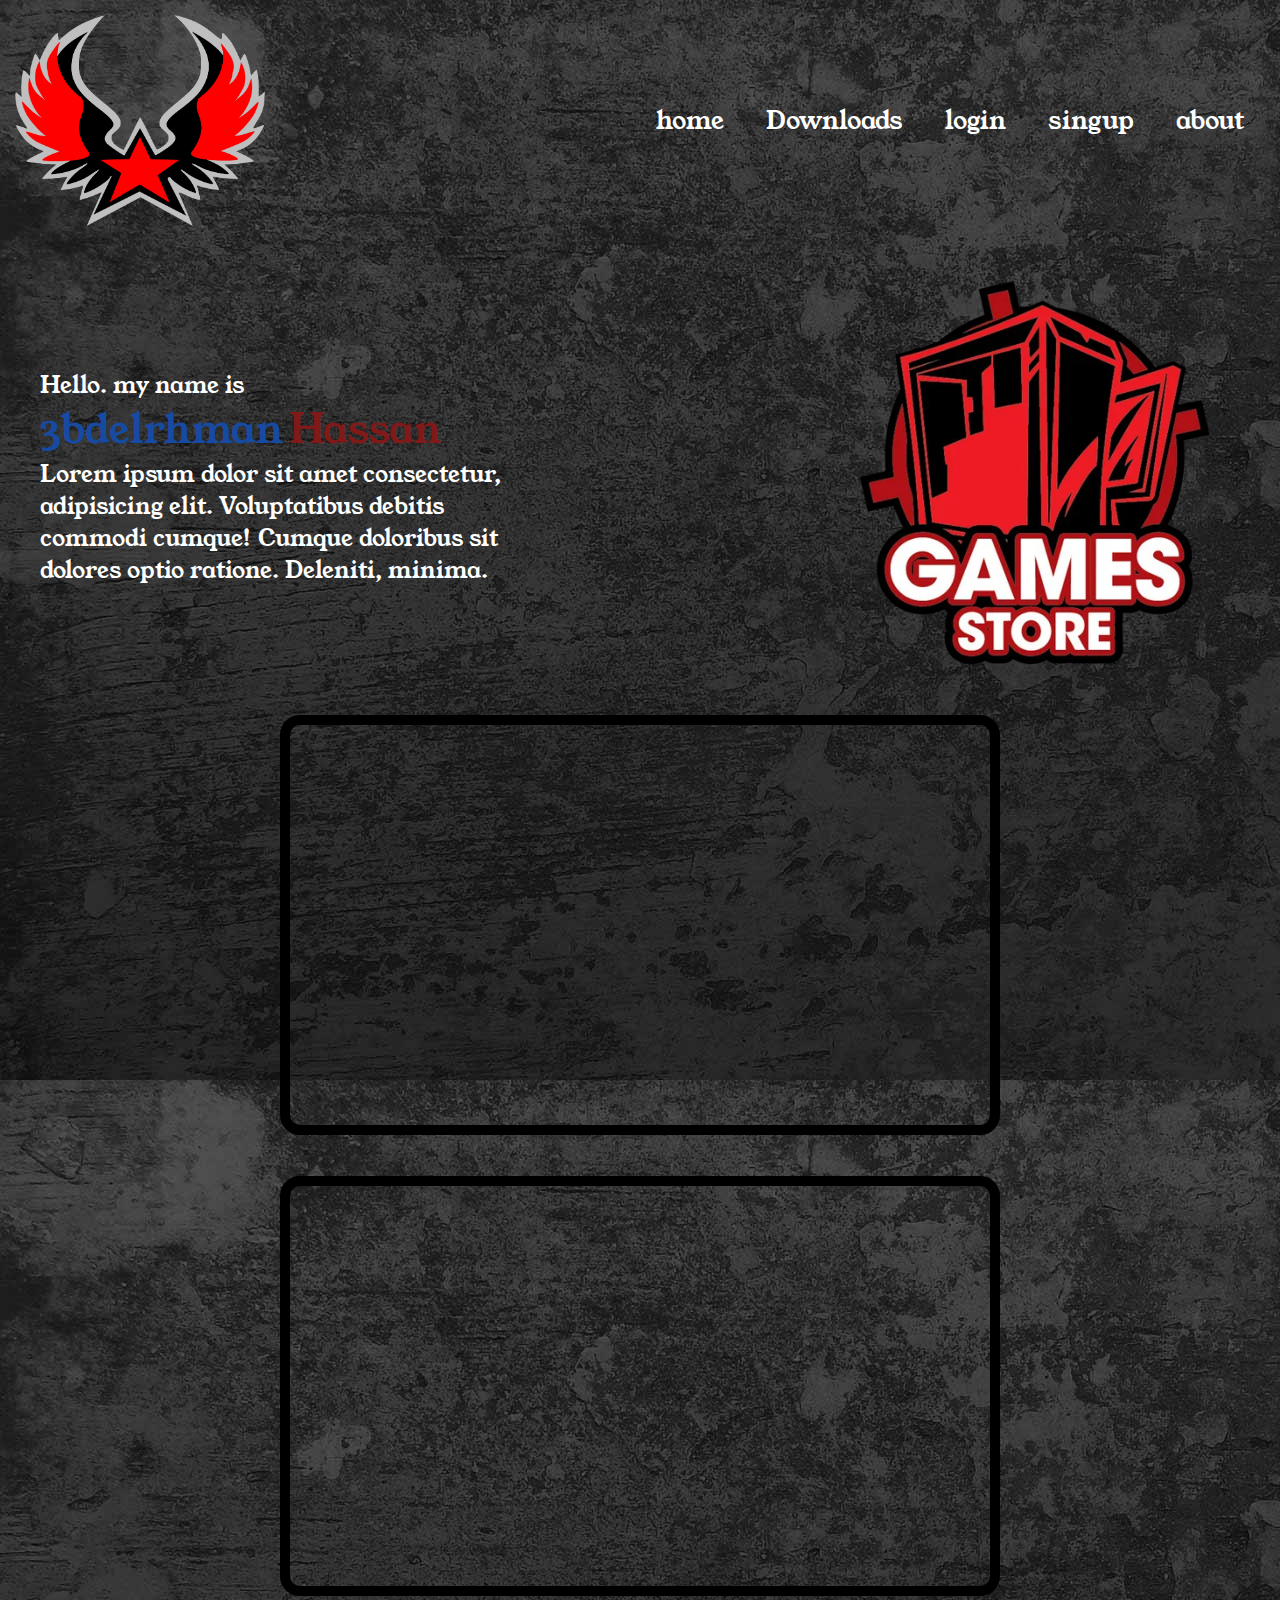
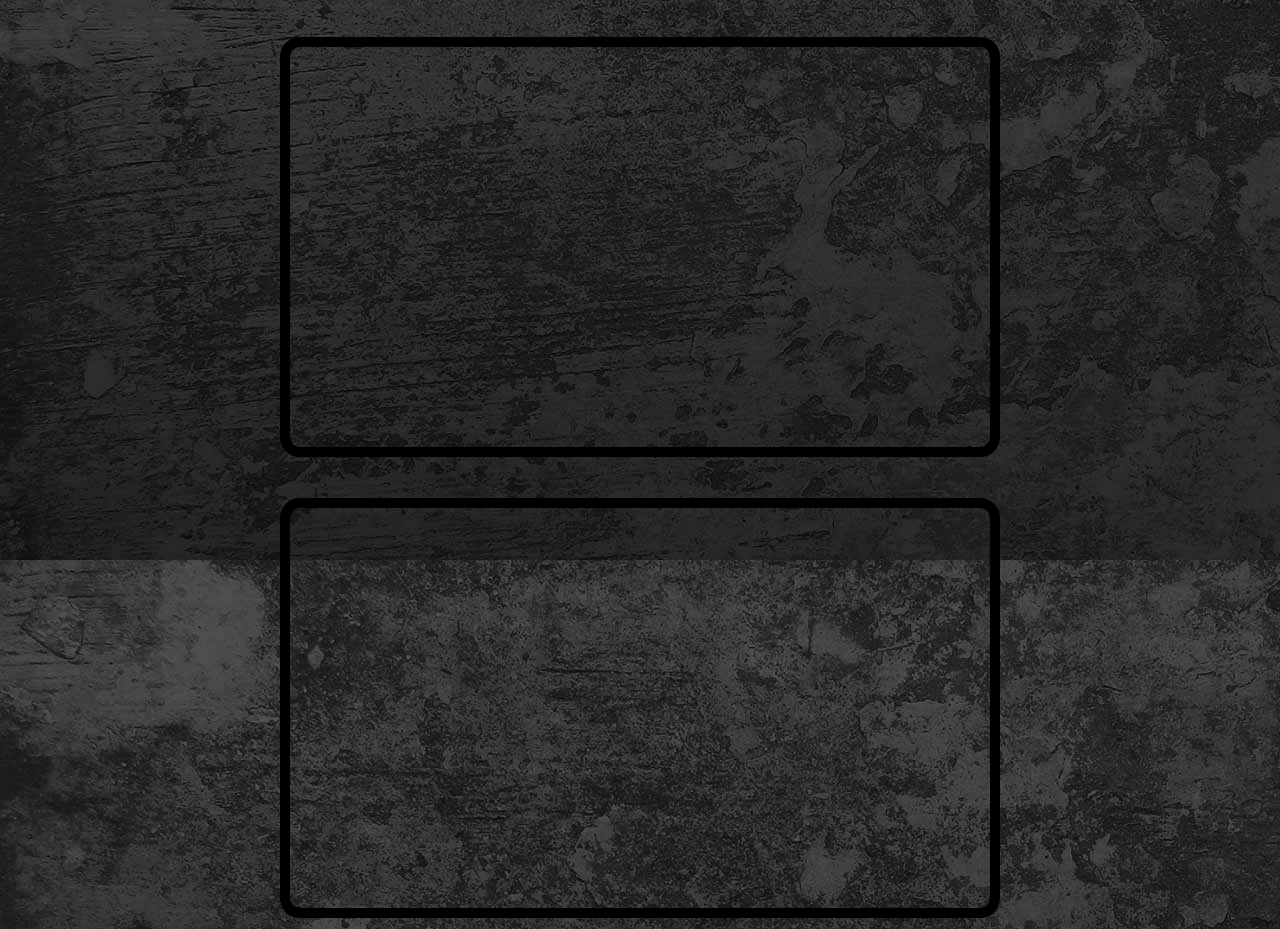
<file: index.html>
<!DOCTYPE html>
<html lang="en">

<head>
    <meta charset="UTF-8">
    <meta name="viewport" content="width=device-width, initial-scale=1.0">
    <link rel="stylesheet" href="styling.css">
    <link rel="icon" type="image/png" href="images/4568705.png">
    <title>3bdo Hassan</title>
</head>

<body>
    <div class="header">

        <img src="images/552-5527703_transparent-background-gaming-logo-png-clipart.png" alt="" class="icon">
        <nav>
            <div class="nav">
                <ul>
                    <li><a href="index.html">home</a></li>
                    <li><a href="downloads.html">Downloads</a></li>
                    <li><a href="login.html">login</a></li>
                    <li><a href="singup.html">singup</a></li>
                    <li><a href="about.html">about</a></li>

                </ul>
            </div>
        </nav>
    </div>

    <div class="main">
        <div class="main1" >Hello. my name is <br> <span id="a">3bdelrhman</span> <span id="b">Hassan</span><br>
        Lorem ipsum dolor sit amet consectetur, adipisicing elit. Voluptatibus debitis commodi cumque! Cumque doloribus sit dolores optio ratione. Deleniti, minima.
    </div>
        <div class="photo"><img src="images/400_5f6f94a232136.webp" alt=""></div>
    </div>

    <div class="youtube">
        <div class="vid1">
            <iframe width="700" height="400" src="https://www.youtube.com/embed/6wA7iTvSKXs" title="fortnite"
                frameborder=""
                allow="accelerometer; autoplay;  encrypted-media; gyroscope; picture-in-picture; web-share"
                allowfullscreen></iframe>
        </div>

        <div class="vid1">
            <iframe width="700" height="400" src="https://www.youtube.com/embed/SeOdffs9T6w"
                title="80 Elimination Solo vs Squads Wins Full Gameplay (Fortnite Chapter 4)" frameborder="0"
                allow="accelerometer; autoplay; clipboard-write; encrypted-media; gyroscope; picture-in-picture; web-share"
                allowfullscreen></iframe>
        </div>

        <div class="vid1">
            <iframe width="700" height="400" src="https://www.youtube.com/embed/VQc7TESDsqg"
                title="High Elimination Solo vs Squads NEW SEASON Wins Full Gameplay (Fortnite Chapter 4 Season 4)"
                frameborder="0"
                allow="accelerometer; autoplay; clipboard-write; encrypted-media; gyroscope; picture-in-picture; web-share"
                allowfullscreen></iframe>
        </div>

        <div class="vid1">
            <iframe width="700" height="400" src="https://www.youtube.com/embed/ialQpIWrnN4"
                title="The *MYTHIC* 4 CORNER VAULT Challenge in Fortnite!" frameborder="0"
                allow="accelerometer; autoplay; clipboard-write; encrypted-media; gyroscope; picture-in-picture; web-share"
                allowfullscreen></iframe>
        </div>
    </div>

</body>

</html>
</file>
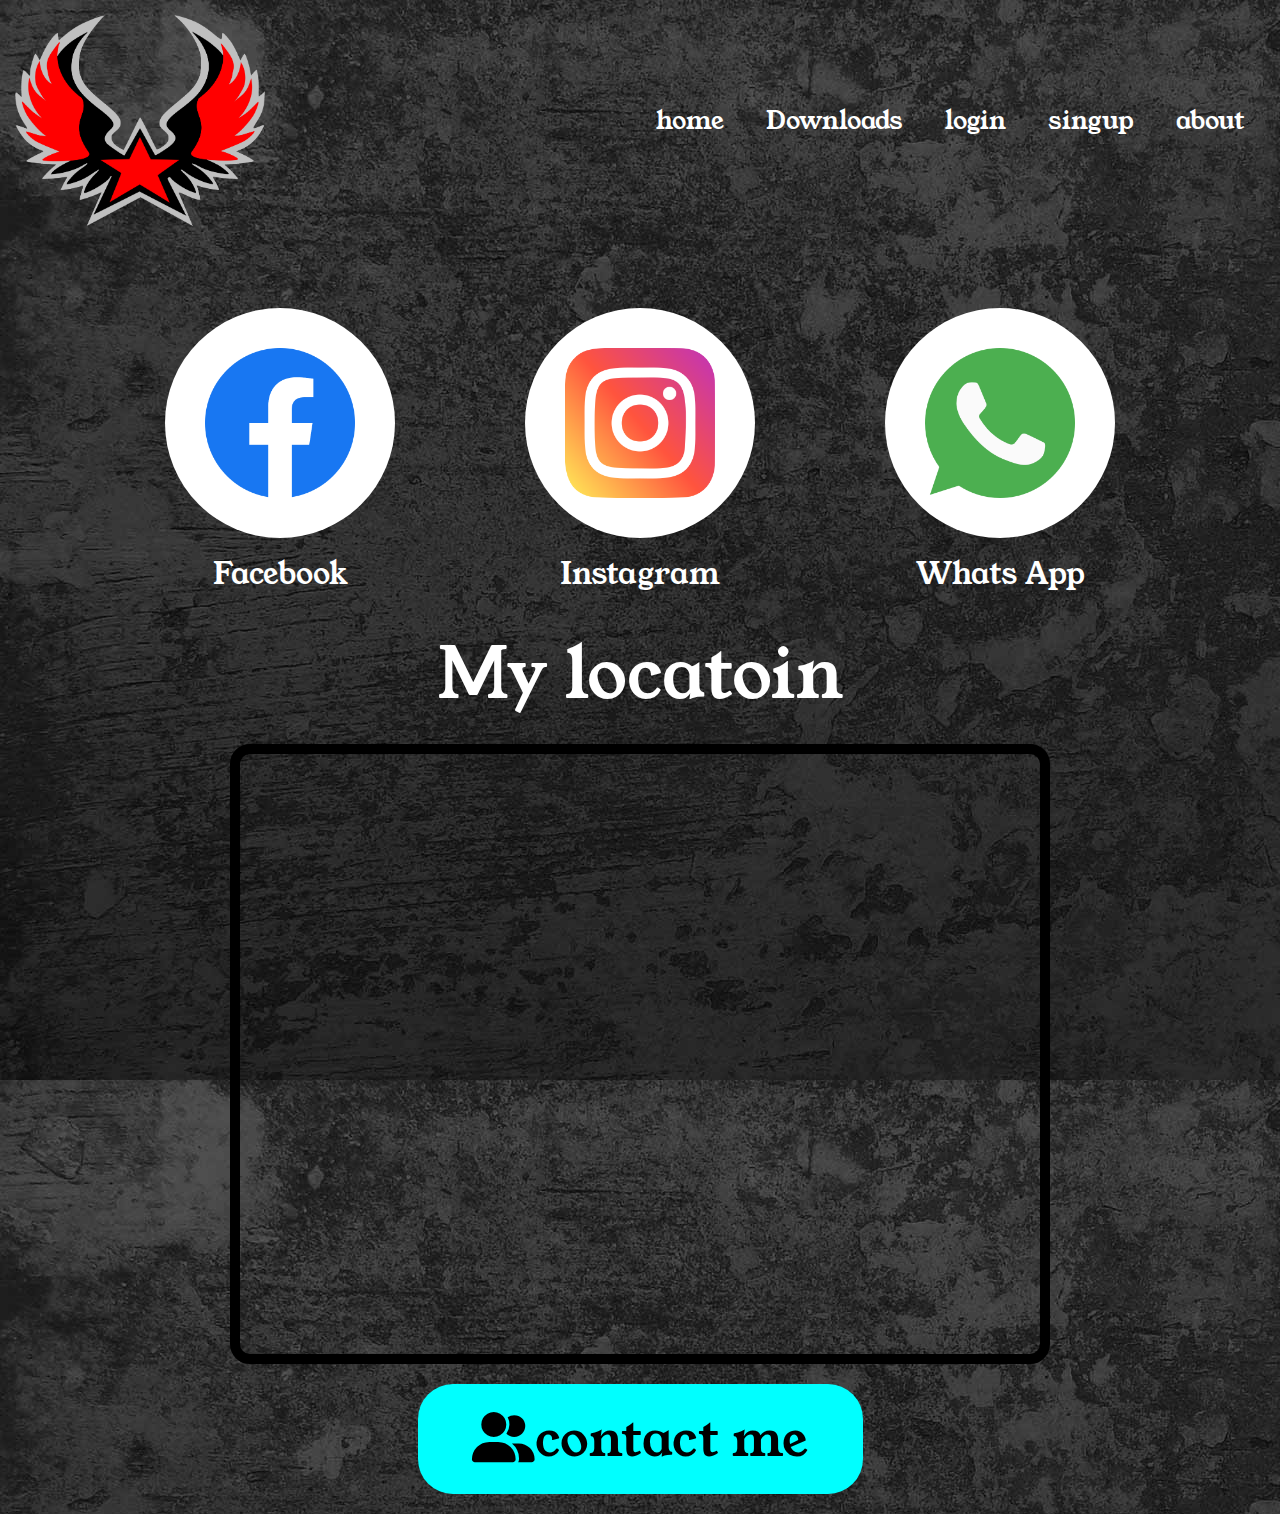
<file: about.html>
<!DOCTYPE html>
<html lang="en">

<head>
    <meta charset="UTF-8">
    <meta name="viewport" content="width=device-width, initial-scale=1.0">
    <link rel="stylesheet" href="styling.css">
    <link rel="icon" type="image/png" href="images/4568705.png">
    <link rel="stylesheet" href="https://cdnjs.cloudflare.com/ajax/libs/font-awesome/6.4.0/css/all.min.css">
    <title>3bdo Hassan</title>
</head>

<body>
    <div class="header">
        
        <img src="images/552-5527703_transparent-background-gaming-logo-png-clipart.png" alt="" class="icon">
        <nav>
            <div class="nav">
                <ul>
                    <li><a href="index.html">home</a></li>
                    <li><a href="downloads.html">Downloads</a></li>
                    <li><a href="login.html">login</a></li>
                    <li><a href="singup.html">singup</a></li>
                    <li><a href="about.html">about</a></li>
    
                </ul>
            </div>
        </nav>
    </div>

    <br>
    <div class="social">
        <div class="facebook">
            <a href="https://www.facebook.com/3bdo445"><img src="images/facebook_5968764.png" alt=""></a>
            <div class="face">Facebook</div>
        </div>



        <div class="insta">
            <a href="https://instagram.com/3bdohassan3?igshid=OGQ5ZDc2ODk2ZA%3D%3D&utm_source=qr"><img src="images/instagram_2111463.png" alt=""></a>
            <div class="face">Instagram</div>

        </div>

        <div class="whats">
            <a href="https://wa.me/201023912388"><img src="images/whatsapp.png" alt=""></a>
            <div class="face">Whats App</div>

        </div>
    </div>

    <div id="map">My locatoin</div>
    <div class="map">
        <iframe
            src="https://www.google.com/maps/embed?pb=!1m14!1m12!1m3!1d6848.4777731490585!2d31.464671933868406!3d30.87997760000014!2m3!1f0!2f0!3f0!3m2!1i1024!2i768!4f13.1!5e0!3m2!1sar!2seg!4v1698220796427!5m2!1sar!2seg"
            width="800" height="600" style="border:10px solid black;" allowfullscreen="" loading="lazy"
            referrerpolicy="no-referrer-when-downgrade"></iframe>
    </div>




    <center>
        <div class="contat">

            <a href="mailto:abdohassansello@gmail.com"><i class="fas fa-user-group"></i>contact me</a>
        </div>
    </center>


</body>

</html>
</file>
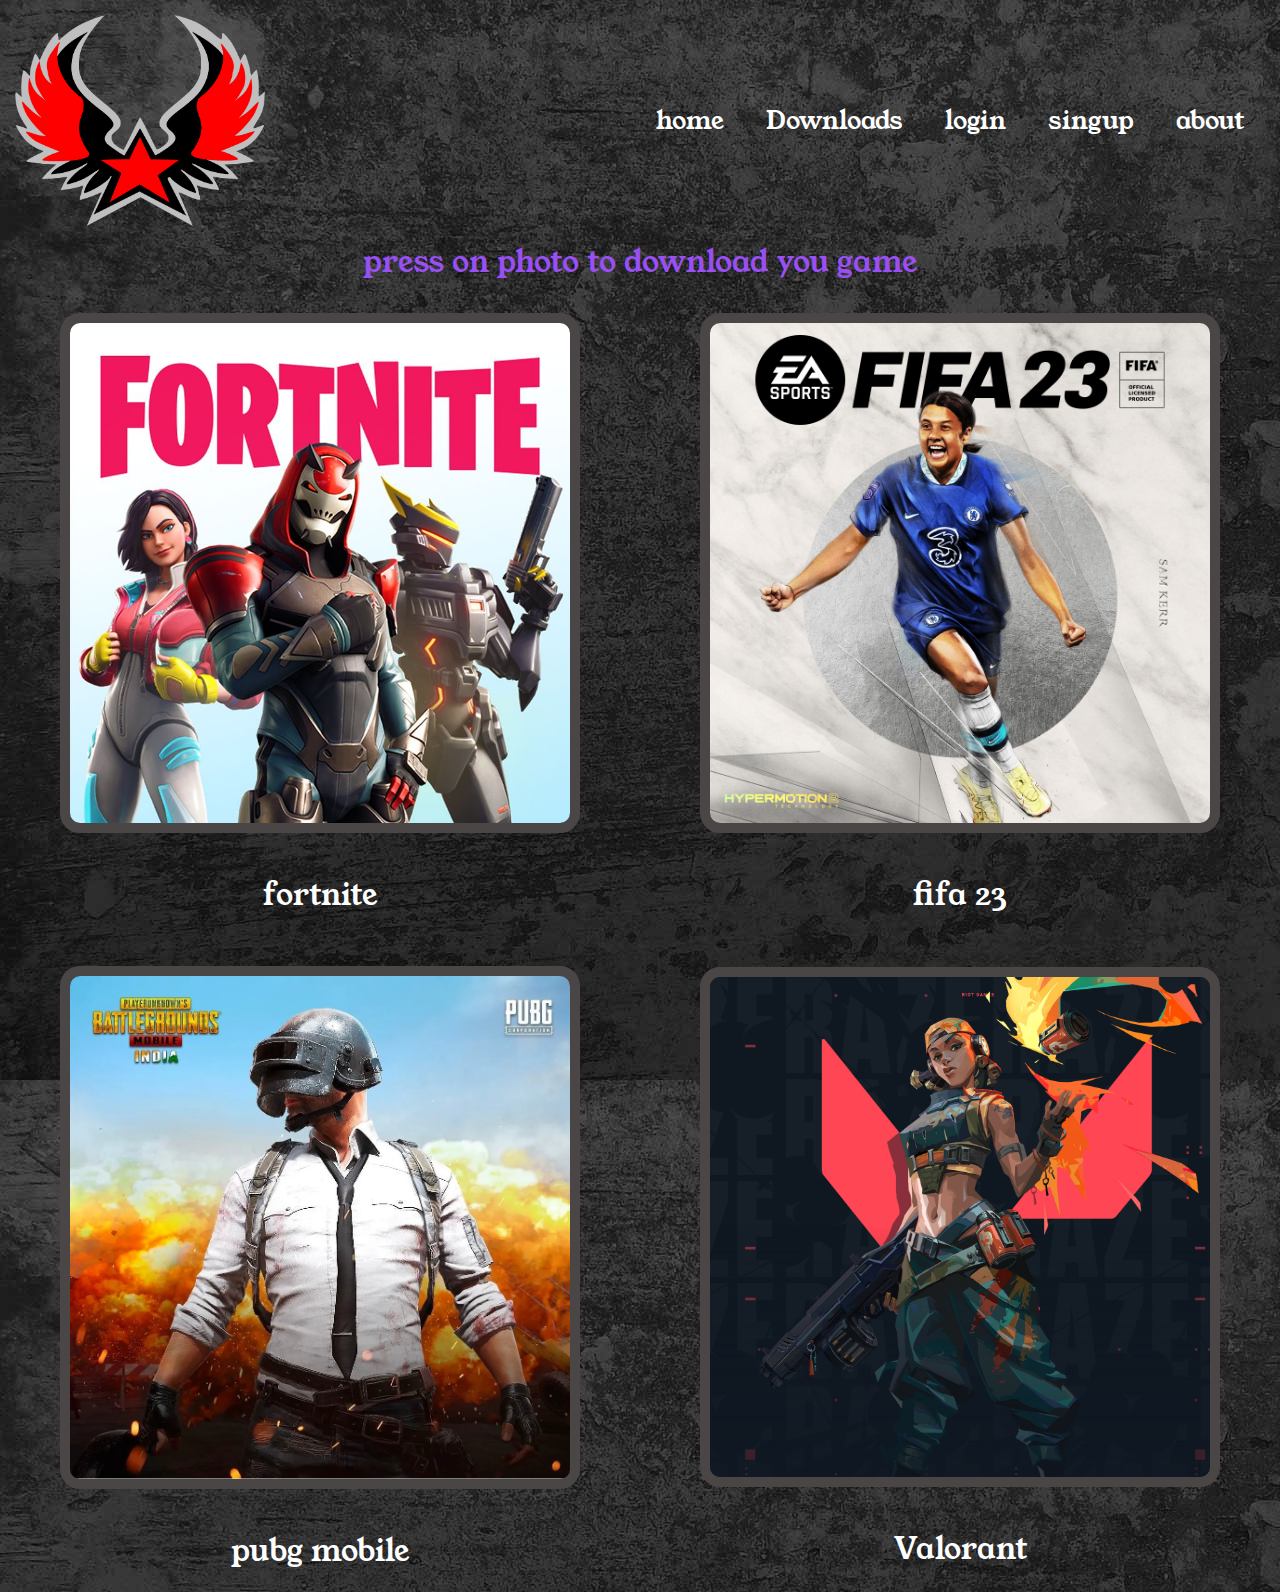
<file: downloads.html>
<!DOCTYPE html>
<html lang="en">

<head>
    <meta charset="UTF-8">
    <meta name="viewport" content="width=device-width, initial-scale=1.0">
    <link rel="stylesheet" href="styling.css">
    <link rel="icon" type="image/png" href="images/4568705.png">
    <title>3bdo Hassan</title>
</head>

<body>
    <div class="header">
        
        <img src="images/552-5527703_transparent-background-gaming-logo-png-clipart.png" alt="" class="icon">
        <nav>
            <div class="nav">
                <ul>
                    <li><a href="index.html">home</a></li>
                    <li><a href="downloads.html">Downloads</a></li>
                    <li><a href="login.html">login</a></li>
                    <li><a href="singup.html">singup</a></li>
                    <li><a href="about.html">about</a></li>
    
                </ul>
            </div>
        </nav>
    </div>
    <div class="links">press on photo to download you game</div>

    <div class="games">
        <div class="game1">
            <a href="https://www.fortnite.com/"><img src="images/7777521-fortnite-battle-royale-nintendo-switch-front-cover.jpg" alt=""></a>
            <div class="descrip">fortnite</div>
        </div>


        <div class="game1">
            <a href="https://www.ea.com/en-gb/games/fifa/fifa-23"><img src="images/fifa-23-cover-star-sam-kerr.jpg" alt=""></a>
            <div class="descrip">fifa 23</div>
        </div>


        <div class="game1">
            <a href="https://www.pubgmobile.com/ar/home.shtml"><img src="images/Screenshot_20201112_1807322.webp" alt=""></a>
            <div class="descrip">pubg mobile</div>
        </div>

        <div class="game1">
            <a href="https://playvalorant.com/en-us/"><img src="images/wallpapersden.com_new-raze-skin-valorant-2020_1440x1440.jpg" alt=""></a>
            <div class="descrip">Valorant</div>
        </div>


    

        
    </div>



</body>

</html>
</file>
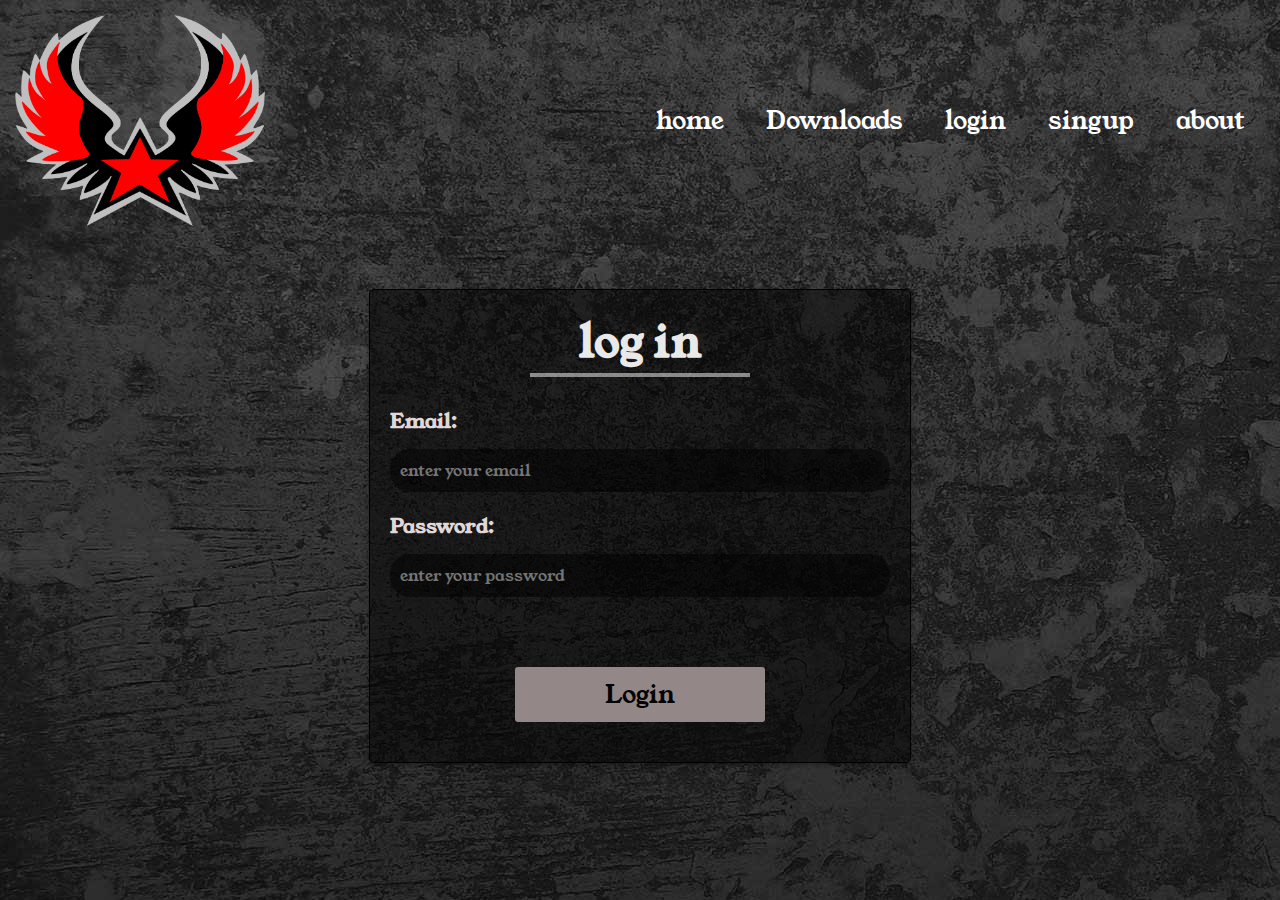
<file: login.html>
<!DOCTYPE html>
<html lang="en">

<head>
    <meta charset="UTF-8">
    <meta name="viewport" content="width=device-width, initial-scale=1.0">
    <link rel="stylesheet" href="styling.css">
    <link rel="icon" type="image/png" href="images/4568705.png">
    <title>3bdo Hassan</title>
</head>

<body>
    <div class="header">
        
        <img src="images/552-5527703_transparent-background-gaming-logo-png-clipart.png" alt="" class="icon">
        <nav>
            <div class="nav">
                <ul>
                    <li><a href="index.html">home</a></li>
                    <li><a href="downloads.html">Downloads</a></li>
                    <li><a href="login.html">login</a></li>
                    <li><a href="singup.html">singup</a></li>
                    <li><a href="about.html">about</a></li>
    
                </ul>
            </div>
        </nav>
    </div>



    <div class="login">

        <form action="login.php" method="post">
            <center>
                <h2 class="qqqq">log in</h2>
            </center>
            <label class="email" for="email" >Email:</label>
            <input type="email" id="email" name="email" required placeholder="enter your email">
            <label class="password" for="password">Password:</label>
            <input type="password" id="password" name="password" required placeholder="enter your password">
          <center>  <input id="submit" type="submit" value="Login"></center>


        </form>

    </div>




</body>

</html>
</file>
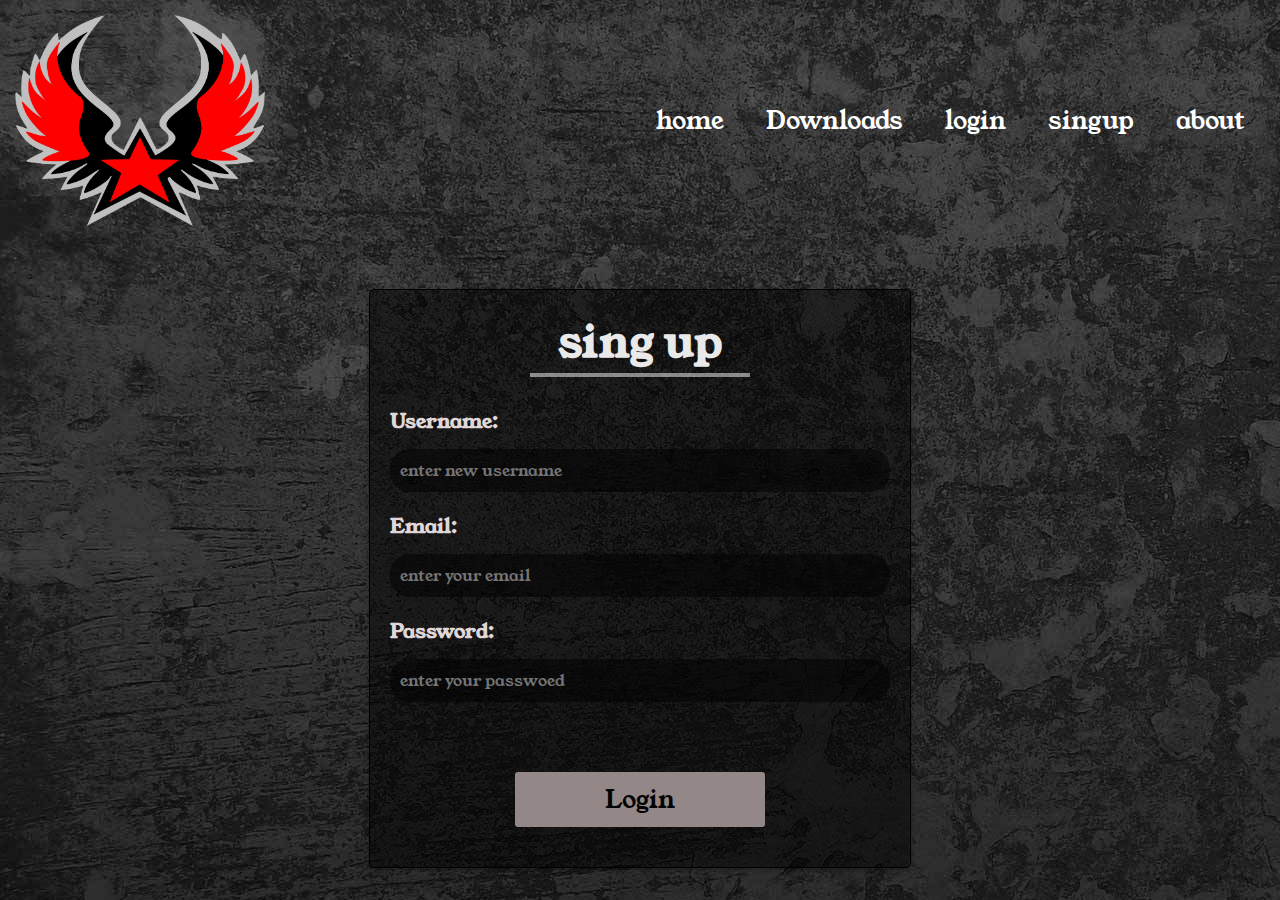
<file: singup.html>
<!DOCTYPE html>
<html lang="en">

<head>
    <meta charset="UTF-8">
    <meta name="viewport" content="width=device-width, initial-scale=1.0">
    <link rel="stylesheet" href="styling.css">
    <link rel="icon" type="image/png" href="images/4568705.png">
    <title>3bdo Hassan</title>
</head>

<body>
    <div class="header">
        
        <img src="images/552-5527703_transparent-background-gaming-logo-png-clipart.png" alt="" class="icon">
        <nav>
            <div class="nav">
                <ul>
                    <li><a href="index.html">home</a></li>
                    <li><a href="downloads.html">Downloads</a></li>
                    <li><a href="login.html">login</a></li>
                    <li><a href="singup.html">singup</a></li>
                    <li><a href="about.html">about</a></li>
    
                </ul>
            </div>
        </nav>
    </div>



    <div class="login">

        <form action="login.php" method="post">
            <center>
                <h2 class="qqqq">sing up</h2>
            </center>
            <label class="username" for="username">Username:</label>
            <input type="text" id="username" name="username" required placeholder="enter new username">
            <label class="email" for="email">Email:</label>
            <input type="email" id="email" name="email" required placeholder="enter your email">
            <label class="password" for="password">Password:</label>
            <input type="password" id="password" name="password" required placeholder="enter your passwoed">
          <center>  <input id="submit" type="submit" value="Login"></center>


        </form>

    </div>




</body>

</html>
</file>
<file: styling.css>
@import url('https://fonts.googleapis.com/css2?family=Young+Serif&display=swap');

* {
    font-family: 'Young Serif', serif;
    margin: 0;
    padding: 0;

}

body {
    background-image: url(images/wp2661692.jpg);
    
    background-repeat: repeat-y;
    box-sizing: border-box;
    font-size: 30px;
    color: white;
}

.name {
    width: 280px;
    font-size: 45px;
}

.header {
    display: flex;
    align-items: center;
    flex-direction: row;
    justify-content: space-between;
    padding: 15px;

}

.icon {
    width: 250px;
    animation-name: abdo1;
    animation-duration: 1s;

}

.nav a {
    text-decoration: none;
    color: rgb(255, 255, 255);
    font-size: 25px;
    margin: 5px;
    display: flex;
    flex-direction: row;
    padding: 15px;
    border-radius: 30px;
    transition: all 0.3s ease;

}

.nav a:hover {
    color: black;
    background-color: rgb(0, 0, 0);
    color: rgb(255, 255, 255);
    transform: translateY(-5px);
    box-shadow: 0 5px 10px rgba(0, 0, 0, 0.3);

}

.nav {
    display: flex;
    justify-content: center;

}

ul {
    display: flex;



}

li {
    display: flex;
    padding: 1px;
    justify-content: center;


}
.login{
    margin: 40px;
}

form {
    margin: 0 auto;
    max-width: 500px;
    border: 1px solid black;
    background-color: rgba(0, 0, 0, 0.5);
    padding: 20px;
    border-radius: 5px;
    box-shadow: 0 2px 5px rgba(0, 0, 0, 0.3);
    position: relative;
    top: 8px;
}

label {
    display: block;
    margin-bottom: 10px;
    color: #e0d8d8;
    font-weight: bold;
    font-size: 20px;
}

input {
    width: 100%;
    padding: 10px;
    color: white;
    box-sizing: border-box;
    margin-bottom: 20px;
    font-size: 16px;
    border: none;
    outline: none;
    cursor: pointer;
    background-color: aliceblue;
    border-radius: 20px;
    background-color: rgba(0, 0, 0, 0.5);
}

.qqqq {
    color: #e9e9e9;
    border-bottom: 4px solid rgba(255, 255, 255, 0.5);
    width: 220px;
    margin-bottom:30px ;
}

#submit {
    background-color: #948787;
    color: #030303;
    padding: 10px 20px;
    border: none;
    border-radius: 3px;
    font-size: 25px;
    cursor: pointer;
    width: 50%;
    margin-top: 50px;
    
    
    


}

#submit:hover {
    background-color: #333;
    color: #ffffff;
    box-shadow: 0 5px 10px rgba(0, 0, 0, 0.3);
    transform: translateY(-6px);
    transition: all 0.3s ease;
    -webkit-transition: all 0.3s ease;
    -moz-transition: all 0.3s ease;
    -ms-transition: all 0.3s ease;
    -o-transition: all 0.3s ease;
}



.social {
    display: flex;
    justify-content: center;
    flex-wrap: wrap;
    gap: 100px;
    padding: 10px;

}

.social img {
    width: 150px;
    height: 150px;
}





.social a {
    text-decoration: none;
    color: rgb(173, 68, 68);
    background-color: white;
    margin: 15px;
    display: flex;
    flex-direction: row;
    padding: 40px;
    border-radius: 50%;
    transition: all 0.3s ease;

}

.social a:hover {
    color: rgb(0, 0, 0);
    background-color: rgb(172, 40, 229);
    color: rgb(255, 255, 255);
    transform: translateY(-5px);
    box-shadow: 0 5px 10px rgba(0, 0, 0, 0.3);

}

.face {
    display: flex;
    justify-content: center;
    flex-direction: row;
    align-items: center;
}

.map {
    display: flex;
    justify-content: center;
    flex-wrap: wrap;


}

#map {
    display: flex;
    justify-content: center;
    flex-wrap: wrap;
    padding: 20px;
    color: #ffffff;
    font-size: 70px;
    align-items: center;
}

.contat {
    display: flex;
    justify-content: center;
    align-items: center;
    padding: 20px;
    background-color: aqua;
    width: 45vh;
    border-radius: 35px;
    margin: 20px;

}

.contat a {
    font-size: 50px;
    text-decoration: none;
    color: #000000;
}

.youtube {
    display: flex;
    flex-wrap: wrap;
    justify-content: center;
    gap: 30px;

}

iframe {
    border: 10px solid black;
    border-radius: 20px;

}
.links{
    display: flex;
    justify-content: center;
    align-items: center;
    color: #9a4ff5;
}
.games{
    display: flex;
    flex-wrap: wrap;
    justify-content: space-around;
    align-items: center;

}
.game1{
    animation-name: abdo2;
    animation-duration: 1.5s;
  }

.games img{
    border: 10px solid rgb(75, 70, 70);
    width: 500px;
    border-radius: 20px;
    margin: 30px;
    transition: all 0.3s ease;
    
}
.games img:hover{
    transform: translateY(-15px);
    box-shadow: 0 5px 10px rgba(0, 0, 0, 0.3);
    transform: scale(20%);
    -webkit-transform: scale(110%);
    
}


.descrip{
    display: flex;
    justify-content: center;
    margin-bottom: 20px;
    flex-wrap: wrap;
    align-items: center;
    
}

.has a{
    border-radius: 50px;
    background-color: rgb(66, 158, 229);
    text-decoration: none;
    padding: 10px;
    font-size: 20px;
    color: white;
    
}
.main{
    display: flex;
    flex-wrap: wrap;
    justify-content: space-between;
    align-items: center;
    margin: 40px;
}
.main img{
    width: 350px;
    margin-right: 30px;
    animation-name: abdo;
    animation-duration: 1.4s;
    animation-iteration-count: infinite;
}

.main1{
    width: 500px;
    
}
#b{
    color: rgb(130, 25, 25);
}
#a{
    color: rgb(23, 74, 162);
}
#a , #b{
    font-size: 40px;
}
.facebook ,.insta ,.whats{
    animation-name: abdo2;
    animation-duration: 1.4s;
    
  }
  .main1{
    font-size: 23px;
  }
  .vid1 iframe{
    animation-name: abdo2;
    animation-duration: 1s;
  }


@media (max-width:977px) {
    .header{
        display: flex;
        flex-direction: column;

    }
    .main img{
        width: 200px;
    }
    .main1{
        width: 400px;
        
    }
    .main1{
        font-size: 18px;
    }
    


}
@media (max-width:624px){
    .header ul li a{
        margin: 1px;
        padding: 7px;
        font-size: 20px;
    }
    .vid1 iframe{
        width: 400px;
        border: #000000 solid 5px;
    }
    .main img{
        display: none;
    }
    .game1{
        scale: 0.9;
    }

    
}

@keyframes abdo {
    0% {
        scale: 0.8;
    }

    50%{
        scale: 1.1;
    }
    
    100% {
      scale: 0.8;
    }
  }


@keyframes abdo1 {
    from {
      
      transform: translateX(-400px);
      
    }
  
    to {
      
    }
  }
@keyframes abdo2 {
    from {
      scale: 0;
      transform: translatey(500px);
      opacity: 50%;
    }
  
    to {
        
    }
  }
</file>
